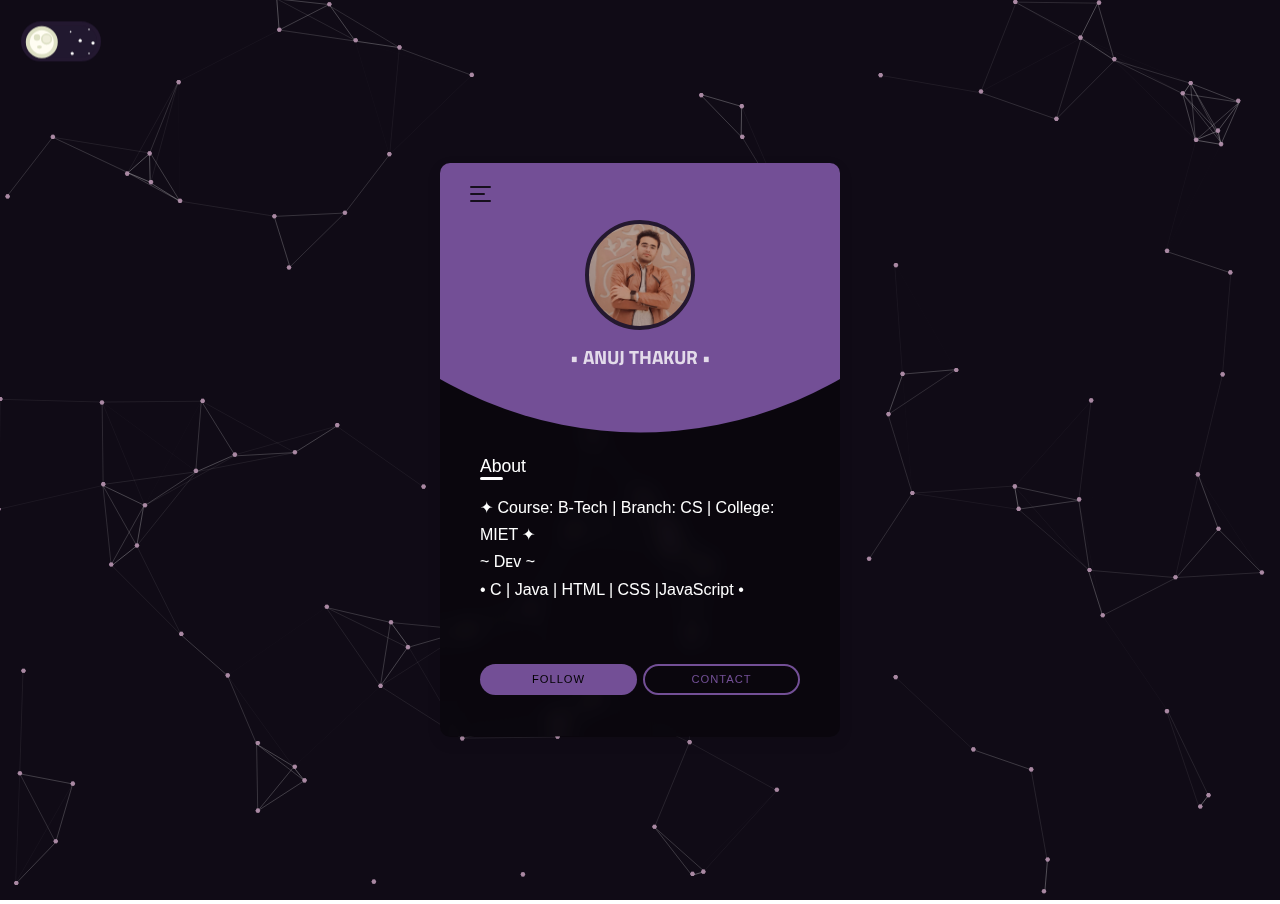
<file: index.html>
<!DOCTYPE html>
<html lang="en">

<head>
     <title>ANUJ THAKUR</title>
     <meta charset="UTF-8">
     <meta name="viewport" content="width=device-width, initial-scale=1.0">
     <meta http-equiv="X-UA-Compatible" content="ie=edge">
     <!-- <link rel="stylesheet" href="css/style.css"> -->
     <link rel="shortcut icon" href="x.ico" type="image/x-icon">
<style>
@import url('https://fonts.googleapis.com/css2?family=Titillium+Web:ital@1&display=swap');
@import url('https://fonts.googleapis.com/icon?family=Material+Icons');
@import url('https://fonts.googleapis.com/css2?family=Space+Mono&display=swap');

* {
    padding: 0;
    margin: 0;
    box-sizing: border-box;
}

:root {
    -webkit-tap-highlight-color: #0000;
    -webkit-user-select: none; 
    -ms-user-select: none; 
    user-select: none;
}

body {
    background-position: center;
    background-repeat: no-repeat;
    background-size: 100%;
    -webkit-background-size: 100%;
    -moz-background-size: 100%;
    -o-background-size: 100%;
    overflow: hidden;
}

h1:hover {
    cursor: pointer;
    background-color: #e8e1ef;
    color: #100b16;
    border-radius: .25em;
    padding: 1rem 2rem;
    transition: all 300ms linear;
}

#check {
    display: none;
}

#particles-js {
    position: absolute;
    width: 100%;
    height: 100%;
    background-color: #100b16;
    background-repeat: no-repeat;
    background-size: 100%;
    background-position: 50% 50%;
    transition: all .3s;
}

/* .loader {
    position: fixed;
    z-index: 99999;
    background-color: #100b16;
    width: 100vw;
    height: 100vh;
    color: #e8e1ef;
    display: flex;
    opacity: 1;
    justify-content: center;
    align-items: center;
    font-family: 'Space Mono', monospace;
    font-size: 1.25rem;
    transition: all 300ms linear;
} */

.modal{
    position: fixed;
    width: 100%;
    height: 100vh;
    background-color: #000000cc;
    z-index: -1;
    opacity: 0;
    transition: .5s;
    backdrop-filter: blur(5px);
}

.modal img{
    position: absolute;
    top: 25%;
    left: 50%;
    transform: translate(-50%, -50%) scale(.3);
    max-width: 100%;
    max-height: 100%;
    transition: .5s;
    border-radius: 5px;
}

.modal.show{
    opacity: 1;
    z-index: 99;
}

.modal.show img{
    top: 50%;
    transform: translate(-50%, -50%) scale(1);
}

.container {
    font-family: 'Poppins', sans-serif;
    padding: 20px;
    display: flex;
    justify-content: center;
    align-items: center;
    min-height: 100vh;
    transition: .3s;
}

.card {
    position: relative;
    width: 400px;
    border-radius: 10px;
    overflow: hidden;
    transition: .3s;
    --anim: none;
}

.card:before {
    content: '';
    position: absolute;
    width: 100%;
    height: 270px;
    top: 0;
    left: 0;
    clip-path: circle(400px at 50% -48.5%);
    transition: .3s;
    animation: var(--anim);
}

.header{
    position: relative;
    height: 265px;
    transition: .3s;
}

.mail {
    position: absolute;
    top: 1rem;
    right: 2rem;
    font-size: 1.5rem;
    opacity: .8;
    transition: .3s;
    z-index: 3;
    text-decoration: none;
}

.mail:hover {
    opacity: 1;
    transform: scale(1.07);
}

.hamburger-menu{
    position: relative;
    width: 21px;
    height: 16px;
    top: 1.4rem;
    left: 1.9rem;
    z-index: 3;
    cursor: pointer;
    transition: .3s;
    opacity: .8;
}

.hamburger-menu:hover{
    opacity: 1;
    position: relative;
    width: 25px;
}

.hamburger-menu .center{
    position: relative;
    height: 2px;
    width: 70%;
    top: 50%;
    transform: translateY(-50%);
    border-radius: 1px;
    transition: .3s;
}

.hamburger-menu:before, .hamburger-menu:after{
    content: '';
    position: absolute;
    width: 100%;
    height: 2px;
    border-radius: 1px;
    transition: .3s;
}

.hamburger-menu:before{
    top: 0;
}

.hamburger-menu:after{
    bottom: 0;
}

.main{
    position: absolute;
    width: 100%;
    height: 100%;
    top: 0;
    left: 0;
    display: flex;
    flex-direction: column;
    justify-content: center;
    align-items: center;
    transition: .3s;
}

.main .image{
    position: relative;
    width: 110px;
    height: 110px;
    border-radius: 50%;
    background: url('1.jpg') no-repeat center / cover;
    margin-bottom: 2px;
    overflow: hidden;
    cursor: pointer;
    transition: border .3s;
}

.image .hover{
    color: #fff;
    position: absolute;
    width: 100%;
    height: 100%;
    top: 0;
    left: 0;
    display: flex;
    justify-content: center;
    align-items: center;
    transition: .5s;
    opacity: 0;
}

.image:hover .hover {
    opacity: 1;
}

.hover.active {
    opacity: 1;
}

.name {
    color: #fff;
    font-size: 1.2rem;
    font-weight: 500;
    line-height: 1;
    margin: 5px 0;
    transition: .3s;
}

.sub-name {
    color: #fff;
    font-family: 'Titillium Web', sans-serif;
    font-size: 1.2rem;
    opacity: .8;
    transition: .3s;
}

.content {
    display: flex;
    padding: 1.7rem 2.5rem 2.6rem 2.5rem;
    transition: .3s;
}

.right {
    padding-top: 1.5rem;
    display: flex;
    flex-direction: column;
    text-align: right;
    align-items: flex-end;
    justify-content: space-between;
    margin-left: 2.1rem;
    transition: .3s;
}

.number {
    color: #333;
    font-size: 2.1rem;
    font-weight: 200;
    line-height: 1.2;
    transition: .3s;
}

.number-title {
    color: #666;
    font-size: .55rem;
    font-weight: 400;
    line-height: 1;
    letter-spacing: 1px;
    text-transform: uppercase;
    transition: .3s;
}

.title {
    position: relative;
    font-weight: 500;
    font-size: 1.1rem;
    padding: 0 0 3px 0;
    margin-bottom: .9rem;
    display: inline-block;
    transition: .3s;
}

.title:after {
    content: '';
    position: absolute;
    height: 3px;
    width: 50%;
    border-radius: 1.5px;
    bottom: 0;
    left: 0;
}

.text {
    font-weight: 300;
    line-height: 1.7;
    transition: .3s;
}

.icons-container {
    padding: 1rem 0;
    transition: .3s;
}

.icon {
    font-size: 1.3rem;
    text-decoration: none;
    margin-right: 8px;
    transition: .3s;
}

.buttons-wrap {
    display: flex;
    margin-top: 5px;
    transition: .3s;
}

.follow-wrap, .share-wrap {
    flex: 4;
    display: flex;
    justify-content: center;
    align-items: center;
    transition: .3s;
}

.follow-wrap:hover, .share-wrap:hover {
    flex: 5;
}

.follow {
    padding: 9.6px 0;
    width: 100%;
    text-align: center;
    text-decoration: none;
    font-size: .7rem;
    letter-spacing: 1px;
    text-transform: uppercase;
    border-radius: 18.1px;
    margin-right: 3px;
    transition: .3s;
    animation: none;
}

.share {
    padding: 7.6px 0;
    width: 100%;
    text-decoration: none;
    text-align: center;
    font-size: .7rem;
    letter-spacing: 1px;
    text-transform: uppercase;
    margin-left: 3px;
    border-radius: 18.1px;
    transition: .3s;
}

.close {
    position: absolute;
    top: 1rem;
    right: 1rem;
    width: 30px;
    height: 30px;
    cursor: pointer;
    transition: .3s;
}

.close:before, .close:after {
    background-color: #fff;
    content: '';
    position: absolute;
    width: 100%;
    height: 3px;
    border-radius: 1.5px;
    top: 50%;
    left: 50%;
}

.close:before {
    transform: translate(-50%, -50%) rotate(45deg);
}

.close:after {
    transform: translate(-50%, -50%) rotate(135deg);
}

.close:hover {
    opacity: .5;
}

.sidebar {
    position: absolute;
    top: 50px;
    left: 15px;
    width: 45%;
    z-index: 1000;
    display: none;
    backdrop-filter: blur(12.5px);
    border-radius: 10px;
    border: 1px solid #00000025;
    transition: .3s;
}

.sidebar a {
    padding: 10px 15px;
    text-decoration: none;
    justify-content: center;
    display: flex;
    font-family: 'Poppins', sans-serif;
    transition: .3s;
}

.sidebar a:hover {
    transform: scale(1.2);
}

.dark .card {
    background-color: #00000060;
    box-shadow: 0 5px 15px 1px #0001;
    backdrop-filter: blur(10px);
}

.dark .card:before {
    background: #734f96;
}

.dark .mail {
    color: #1b262c;
}

.dark .hamburger-menu .center {
    background-color: #000;
}

.dark .hamburger-menu:before, .dark .hamburger-menu:after {
    background-color: #000;
}

.dark .main .image {
    border: 4px solid #24192f;
}

.dark .image .hover {
    background-color: #734f96a9;
}

.dark .title {
    color: #fff;
}

.dark .title:after {
    background-color: #fff;
}

.dark .text {
    color: #fff;
}

.dark .icon {
    color: #fff;
}

.dark .icon:hover {
    color: #734f96;
}

.dark .follow {
    background: #734f96;
    color: #000;
}

.dark .share {
    border: 2px solid #734f96;
    color: #734f96;
}

.dark .sidebar {
    background-color: #0005;
}

.dark .sidebar a {
    color: #fff;
}

.light .card{
    background-color: #ffffff60;
    box-shadow: 0 5px 15px 1px rgba(0, 0, 0, 0.1);
    backdrop-filter: blur(7.5px);
}

.light .card:before {
    background: linear-gradient(to top, #7F00FF, #E100FF);
}

.light .mail {
    color: #fff;
}

.light .hamburger-menu .center {
    background-color: #fff;
}

.light .hamburger-menu:before, .light .hamburger-menu:after {
    background-color: #fff;
}

.light .main .image {
    border: 4px solid #c300ff;
}

.light .image .hover {
    background: #9c00cc69;
}


.light .title {
    color: #555;
}

.light .title:after {
    background-color: #555;
}

.light .text {
    color: #666;
}

.light .icon {
    color: #c4c4c4;
}

.light .icon:hover {
    color: #9D4EDD;
}

.light .follow {
    background: linear-gradient(to right, #7F00FF, #E100FF);
    color: #fff;
}

.light .share {
    border: 2px solid #6200ffc0;
    color: #7F00FF;
}

.light .close:before, .light .close:after {
    background-color: #fff;
}

.light .sidebar a {
   color: #510080;
}

@media (max-width: 410px) {
    .content{
        flex-direction: column;
    }

    .right{
        flex-direction: row;
        text-align: center;
        justify-content: space-around;
        align-items: center;
        margin: 0;
    }
}

@media (max-width: 370px){
    .header{
        height: 230px;
    }

    .card:before{
        clip-path: circle(400px at 50% -74.5%);
        height: 230px;
    }

    .hamburger-menu{
        width: 16px;
        height: 12px;
        top: 1.1rem;
        left: 1.5rem;
    }

    .mail{
        font-size: 1.1rem;
        top: .75rem;
        right: 1.5rem;
    }

    .main .image{
        width: 90px;
        height: 90px;
        border-width: 3px;
    }

    .name, .sub-name{
        font-size: 1rem;
    }

    .content{
        padding: 1.2rem 1.8rem 1.8rem 1.8rem;
    }

    .number{
        font-size: 1.8rem;
    }

    .number-title{
        font-size: .4rem;
    }

    .right{
        padding-top: 1rem;
    }

    .title{
        font-size: .9rem;
        margin-bottom: .5rem;
    }

    .text{
        font-size: .8rem;
    }

    .icons-container{
        padding: .5rem 0;
    }

    .icon{
        font-size: 1.1rem;
    }

    .follow{
        padding: 7.6px 0;
        border-radius: 14.6px;
        font-size: .6rem;
    }

    .share{
        padding: 5.6px 0;
        border-radius: 14.6px;
        font-size: .6rem;
    }
}


.wrapper {
    position: absolute;
    left: 0;
    top: 20px;
    transform: scale(.8);
    margin-left: -75px;
}
.toggle {
    position: relative;
    display: inline-block;
    width: 100px;
    margin-left: 100px;
    padding: 5px;
    border-radius: 40px;
}
.toggle:before, .toggle:after {
    content: '';
    display: block;
}
.toggle:after {
    clear: both;
}
.toggle-bg {
    position: absolute;
    top: -5px;
    left: -5px;
    width: 100%;
    height: 100%;
    background-color: #e7bdffa1;
    border-radius: 40px;
    border: 5px solid #e0aaff;
    transition: all 300ms cubic-bezier(0.25, 0.46, 0.45, 0.94);
    backdrop-filter: blur(2.5px);
    transition: .3s;
}
.toggle-input {
    position: absolute;
    top: 0;
    left: 0;
    width: 100%;
    height: 100%;
    border: 1px solid red;
    border-radius: 40px;
    z-index: 2;
    opacity: 0;
    transition: .3s;
}
.toggle-switch {
    position: relative;
    width: 40px;
    height: 40px;
    margin-left: 50px;
    background-color: #f5eb42;
    border: 5px solid #e4c74d;
    border-radius: 50%;
    transition: all 300ms cubic-bezier(0.25, 0.46, 0.45, 0.94);
    transform: translate(-4px,-4px);
}
.toggle-switch-figure {
    position: absolute;
    bottom: -15px;
    left: -50px;
    display: block;
    width: 80px;
    height: 30px;
    border: 8px solid #d4d4d2;
    border-radius: 20px;
    background-color: #fff;
    transform: scale(0.4);
    transition: all 300ms cubic-bezier(0.25, 0.46, 0.45, 0.94);
}
.toggle-switch-figure:after {
    content: '';
    display: block;
    position: relative;
    top: -65px;
    right: -40px;
    width: 15px;
    height: 15px;
    border: 8px solid #d4d4d2;
    border-radius: 100%;
    border-right-color: transparent;
    border-bottom-color: transparent;
    transform: rotateZ(70deg);
    background-color: #fff;
}
.toggle-switch-figure:before {
    content: '';
    display: block;
    position: relative;
    top: -25px;
    right: -15px;
    width: 30px;
    height: 30px;
    border: 8px solid #d4d4d2;
    border-radius: 100%;
    border-right-color: transparent;
    border-bottom-color: transparent;
    transform: rotateZ(30deg);
    background-color: #fff;
}
.toggle-switch-figureAlt {
    content: '';
    position: absolute;
    top: 5px;
    left: 5px;
    width: 2px;
    height: 2px;
    background-color: #efeeda;
    border-radius: 100%;
    border: 4px solid #dee1c5;
    box-shadow: 42px -7px 0 -3px #fcfcfc, 65px -10px 0 -3px #fcfcfc, 54px 4px 0 -2px #fcfcfc, 70px 7px 0 -2px #fcfcfc, 55px 30px 0 -4px #fcfcfc, 44px 20px 0 -2px #fcfcfc, 65px 20px 0 -3px #fcfcfc;
    transition: all 0.12s cubic-bezier(0.25, 0.46, 0.45, 0.94);
    transform: scale(0);
}
.toggle-switch-figureAlt:before {
    content: '';
    position: absolute;
    top: -5px;
    left: 5px;
    width: 10px;
    height: 10px;
    background-color: #efeeda;
    border-radius: 100%;
    border: 2.5px solid #dee1c5;
}
.toggle-switch-figureAlt:after {
    content: '';
    position: absolute;
    top: 10px;
    width: 1.5px;
    height: 1,5px;
    background-color: #efeeda;
    border-radius: 100%;
    border: 2.5px solid #dee1c5;
}
.toggle-input:checked ~ .toggle-switch {
    margin-left: 0;
    border-color: #dee1c5;
    background-color: #fffdf2;
}
.toggle-input:checked ~ .toggle-bg {
    background-color: #2d1f3da1;
    border-color: #231830;
}
.toggle-input:checked ~ .toggle-switch .toggle-switch-figure {
    margin-left: 40px;
    opacity: 0;
    transform: scale(0.1);
}
.toggle-input:checked ~ .toggle-switch .toggle-switch-figureAlt {
    transform: scale(1);
}

@keyframes fadeIn {
    0% {
        opacity: 0; 
        display: none;
    }
    100% {
        opacity: 1;
        display: block;
        z-index: 1000;
    }
  }

@keyframes fadeOut {
    0% { 
        opacity: 1; 
        display: block;
    }
    100% { 
        opacity: 0; 
        display: none;
        z-index: 0;
    }
  }

@keyframes cardDarkGradient {
    0% {
        background-image: linear-gradient(to top, #7F00FF, #E100FF);
    }
    100% {
        background: #734f96;
    }
}

@keyframes cardLightGradient {
    0% {
        background: #734f96;
    }
    100% {
        background-image: linear-gradient(to top, #7F00FF, #E100FF);
    }
}

@keyframes followDarkGradient {
    0% {
        background-image: linear-gradient(to right, #7F00FF, #E100FF);
    }
    100% {
        background: #734f96;
    }
}

@keyframes followLightGradient {
    0% {
        background: #734f96;
    }
    100% {
        background-image: linear-gradient(to right, #7F00FF, #E100FF);
    }
  }
</style>
</head>

<body id="body" class="dark" oncontextmenu="return false">
     <!-- <div class="loader" id="loader">
          <h1 data-value="OreO" id="loader-text">Created by OreO</h1>
     </div> -->
     <div id="particles-js"></div>
<script>
  function hexToRgb(e) {
  var a = /^#?([a-f\d])([a-f\d])([a-f\d])$/i;
  e = e.replace(a, function (e, a, t, i) {
    return a + a + t + t + i + i;
  });
  var t = /^#?([a-f\d]{2})([a-f\d]{2})([a-f\d]{2})$/i.exec(e);
  return t
    ? { r: parseInt(t[1], 16), g: parseInt(t[2], 16), b: parseInt(t[3], 16) }
    : null;
}
function clamp(e, a, t) {
  return Math.min(Math.max(e, a), t);
}
function isInArray(e, a) {
  return a.indexOf(e) > -1;
}
var pJS = function (e, a) {
  var t = document.querySelector("#" + e + " > .particles-js-canvas-el");
  this.pJS = {
    canvas: { el: t, w: t.offsetWidth, h: t.offsetHeight },
    particles: {
      number: { value: 400, density: { enable: !0, value_area: 800 } },
      color: { value: "#fff" },
      shape: {
        type: "circle",
        stroke: { width: 0, color: "#ff0000" },
        polygon: { nb_sides: 5 },
        image: { src: "", width: 100, height: 100 }
      },
      opacity: {
        value: 1,
        random: !1,
        anim: { enable: !1, speed: 2, opacity_min: 0, sync: !1 }
      },
      size: {
        value: 20,
        random: !1,
        anim: { enable: !1, speed: 20, size_min: 0, sync: !1 }
      },
      line_linked: {
        enable: !0,
        distance: 100,
        color: "#fff",
        opacity: 1,
        width: 1
      },
      move: {
        enable: !0,
        speed: 2,
        direction: "none",
        random: !1,
        straight: !1,
        out_mode: "out",
        bounce: !1,
        attract: { enable: !1, rotateX: 3e3, rotateY: 3e3 }
      },
      array: []
    },
    interactivity: {
      detect_on: "canvas",
      events: {
        onhover: { enable: !0, mode: "grab" },
        onclick: { enable: !0, mode: "push" },
        resize: !0
      },
      modes: {
        grab: { distance: 100, line_linked: { opacity: 1 } },
        bubble: { distance: 200, size: 80, duration: 0.4 },
        repulse: { distance: 200, duration: 0.4 },
        push: { particles_nb: 4 },
        remove: { particles_nb: 2 }
      },
      mouse: {}
    },
    retina_detect: !1,
    fn: { interact: {}, modes: {}, vendors: {} },
    tmp: {}
  };
  var i = this.pJS;
  a && Object.deepExtend(i, a),
    (i.tmp.obj = {
      size_value: i.particles.size.value,
      size_anim_speed: i.particles.size.anim.speed,
      move_speed: i.particles.move.speed,
      line_linked_distance: i.particles.line_linked.distance,
      line_linked_width: i.particles.line_linked.width,
      mode_grab_distance: i.interactivity.modes.grab.distance,
      mode_bubble_distance: i.interactivity.modes.bubble.distance,
      mode_bubble_size: i.interactivity.modes.bubble.size,
      mode_repulse_distance: i.interactivity.modes.repulse.distance
    }),
    (i.fn.retinaInit = function () {
      i.retina_detect && window.devicePixelRatio > 1
        ? ((i.canvas.pxratio = window.devicePixelRatio), (i.tmp.retina = !0))
        : ((i.canvas.pxratio = 1), (i.tmp.retina = !1)),
        (i.canvas.w = i.canvas.el.offsetWidth * i.canvas.pxratio),
        (i.canvas.h = i.canvas.el.offsetHeight * i.canvas.pxratio),
        (i.particles.size.value = i.tmp.obj.size_value * i.canvas.pxratio),
        (i.particles.size.anim.speed =
          i.tmp.obj.size_anim_speed * i.canvas.pxratio),
        (i.particles.move.speed = i.tmp.obj.move_speed * i.canvas.pxratio),
        (i.particles.line_linked.distance =
          i.tmp.obj.line_linked_distance * i.canvas.pxratio),
        (i.interactivity.modes.grab.distance =
          i.tmp.obj.mode_grab_distance * i.canvas.pxratio),
        (i.interactivity.modes.bubble.distance =
          i.tmp.obj.mode_bubble_distance * i.canvas.pxratio),
        (i.particles.line_linked.width =
          i.tmp.obj.line_linked_width * i.canvas.pxratio),
        (i.interactivity.modes.bubble.size =
          i.tmp.obj.mode_bubble_size * i.canvas.pxratio),
        (i.interactivity.modes.repulse.distance =
          i.tmp.obj.mode_repulse_distance * i.canvas.pxratio);
    }),
    (i.fn.canvasInit = function () {
      i.canvas.ctx = i.canvas.el.getContext("2d");
    }),
    (i.fn.canvasSize = function () {
      (i.canvas.el.width = i.canvas.w),
        (i.canvas.el.height = i.canvas.h),
        i &&
          i.interactivity.events.resize &&
          window.addEventListener("resize", function () {
            (i.canvas.w = i.canvas.el.offsetWidth),
              (i.canvas.h = i.canvas.el.offsetHeight),
              i.tmp.retina &&
                ((i.canvas.w *= i.canvas.pxratio),
                (i.canvas.h *= i.canvas.pxratio)),
              (i.canvas.el.width = i.canvas.w),
              (i.canvas.el.height = i.canvas.h),
              i.particles.move.enable ||
                (i.fn.particlesEmpty(),
                i.fn.particlesCreate(),
                i.fn.particlesDraw(),
                i.fn.vendors.densityAutoParticles()),
              i.fn.vendors.densityAutoParticles();
          });
    }),
    (i.fn.canvasPaint = function () {
      i.canvas.ctx.fillRect(0, 0, i.canvas.w, i.canvas.h);
    }),
    (i.fn.canvasClear = function () {
      i.canvas.ctx.clearRect(0, 0, i.canvas.w, i.canvas.h);
    }),
    (i.fn.particle = function (e, a, t) {
      if (
        ((this.radius =
          (i.particles.size.random ? Math.random() : 1) *
          i.particles.size.value),
        i.particles.size.anim.enable &&
          ((this.size_status = !1),
          (this.vs = i.particles.size.anim.speed / 100),
          i.particles.size.anim.sync || (this.vs = this.vs * Math.random())),
        (this.x = t ? t.x : Math.random() * i.canvas.w),
        (this.y = t ? t.y : Math.random() * i.canvas.h),
        this.x > i.canvas.w - 2 * this.radius
          ? (this.x = this.x - this.radius)
          : this.x < 2 * this.radius && (this.x = this.x + this.radius),
        this.y > i.canvas.h - 2 * this.radius
          ? (this.y = this.y - this.radius)
          : this.y < 2 * this.radius && (this.y = this.y + this.radius),
        i.particles.move.bounce && i.fn.vendors.checkOverlap(this, t),
        (this.color = {}),
        "object" == typeof e.value)
      )
        if (e.value instanceof Array) {
          var s =
            e.value[Math.floor(Math.random() * i.particles.color.value.length)];
          this.color.rgb = hexToRgb(s);
        } else
          void 0 != e.value.r &&
            void 0 != e.value.g &&
            void 0 != e.value.b &&
            (this.color.rgb = { r: e.value.r, g: e.value.g, b: e.value.b }),
            void 0 != e.value.h &&
              void 0 != e.value.s &&
              void 0 != e.value.l &&
              (this.color.hsl = { h: e.value.h, s: e.value.s, l: e.value.l });
      else
        "random" == e.value
          ? (this.color.rgb = {
              r: Math.floor(256 * Math.random()) + 0,
              g: Math.floor(256 * Math.random()) + 0,
              b: Math.floor(256 * Math.random()) + 0
            })
          : "string" == typeof e.value &&
            ((this.color = e), (this.color.rgb = hexToRgb(this.color.value)));
      (this.opacity =
        (i.particles.opacity.random ? Math.random() : 1) *
        i.particles.opacity.value),
        i.particles.opacity.anim.enable &&
          ((this.opacity_status = !1),
          (this.vo = i.particles.opacity.anim.speed / 100),
          i.particles.opacity.anim.sync || (this.vo = this.vo * Math.random()));
      var n = {};
      switch (i.particles.move.direction) {
        case "top":
          n = { x: 0, y: -1 };
          break;
        case "top-right":
          n = { x: 0.5, y: -0.5 };
          break;
        case "right":
          n = { x: 1, y: -0 };
          break;
        case "bottom-right":
          n = { x: 0.5, y: 0.5 };
          break;
        case "bottom":
          n = { x: 0, y: 1 };
          break;
        case "bottom-left":
          n = { x: -0.5, y: 1 };
          break;
        case "left":
          n = { x: -1, y: 0 };
          break;
        case "top-left":
          n = { x: -0.5, y: -0.5 };
          break;
        default:
          n = { x: 0, y: 0 };
      }
      i.particles.move.straight
        ? ((this.vx = n.x),
          (this.vy = n.y),
          i.particles.move.random &&
            ((this.vx = this.vx * Math.random()),
            (this.vy = this.vy * Math.random())))
        : ((this.vx = n.x + Math.random() - 0.5),
          (this.vy = n.y + Math.random() - 0.5)),
        (this.vx_i = this.vx),
        (this.vy_i = this.vy);
      var r = i.particles.shape.type;
      if ("object" == typeof r) {
        if (r instanceof Array) {
          var c = r[Math.floor(Math.random() * r.length)];
          this.shape = c;
        }
      } else this.shape = r;
      if ("image" == this.shape) {
        var o = i.particles.shape;
        (this.img = {
          src: o.image.src,
          ratio: o.image.width / o.image.height
        }),
          this.img.ratio || (this.img.ratio = 1),
          "svg" == i.tmp.img_type &&
            void 0 != i.tmp.source_svg &&
            (i.fn.vendors.createSvgImg(this),
            i.tmp.pushing && (this.img.loaded = !1));
      }
    }),
    (i.fn.particle.prototype.draw = function () {
      function e() {
        i.canvas.ctx.drawImage(
          r,
          a.x - t,
          a.y - t,
          2 * t,
          (2 * t) / a.img.ratio
        );
      }
      var a = this;
      if (void 0 != a.radius_bubble) var t = a.radius_bubble;
      else var t = a.radius;
      if (void 0 != a.opacity_bubble) var s = a.opacity_bubble;
      else var s = a.opacity;
      if (a.color.rgb)
        var n =
          "rgba(" +
          a.color.rgb.r +
          "," +
          a.color.rgb.g +
          "," +
          a.color.rgb.b +
          "," +
          s +
          ")";
      else
        var n =
          "hsla(" +
          a.color.hsl.h +
          "," +
          a.color.hsl.s +
          "%," +
          a.color.hsl.l +
          "%," +
          s +
          ")";
      switch (
        ((i.canvas.ctx.fillStyle = n), i.canvas.ctx.beginPath(), a.shape)
      ) {
        case "circle":
          i.canvas.ctx.arc(a.x, a.y, t, 0, 2 * Math.PI, !1);
          break;
        case "edge":
          i.canvas.ctx.rect(a.x - t, a.y - t, 2 * t, 2 * t);
          break;
        case "triangle":
          i.fn.vendors.drawShape(
            i.canvas.ctx,
            a.x - t,
            a.y + t / 1.66,
            2 * t,
            3,
            2
          );
          break;
        case "polygon":
          i.fn.vendors.drawShape(
            i.canvas.ctx,
            a.x - t / (i.particles.shape.polygon.nb_sides / 3.5),
            a.y - t / 0.76,
            (2.66 * t) / (i.particles.shape.polygon.nb_sides / 3),
            i.particles.shape.polygon.nb_sides,
            1
          );
          break;
        case "star":
          i.fn.vendors.drawShape(
            i.canvas.ctx,
            a.x - (2 * t) / (i.particles.shape.polygon.nb_sides / 4),
            a.y - t / 1.52,
            (2 * t * 2.66) / (i.particles.shape.polygon.nb_sides / 3),
            i.particles.shape.polygon.nb_sides,
            2
          );
          break;
        case "image":
          if ("svg" == i.tmp.img_type) var r = a.img.obj;
          else var r = i.tmp.img_obj;
          r && e();
      }
      i.canvas.ctx.closePath(),
        i.particles.shape.stroke.width > 0 &&
          ((i.canvas.ctx.strokeStyle = i.particles.shape.stroke.color),
          (i.canvas.ctx.lineWidth = i.particles.shape.stroke.width),
          i.canvas.ctx.stroke()),
        i.canvas.ctx.fill();
    }),
    (i.fn.particlesCreate = function () {
      for (var e = 0; e < i.particles.number.value; e++)
        i.particles.array.push(
          new i.fn.particle(i.particles.color, i.particles.opacity.value)
        );
    }),
    (i.fn.particlesUpdate = function () {
      for (var e = 0; e < i.particles.array.length; e++) {
        var a = i.particles.array[e];
        if (i.particles.move.enable) {
          var t = i.particles.move.speed / 2;
          (a.x += a.vx * t), (a.y += a.vy * t);
        }
        if (
          (i.particles.opacity.anim.enable &&
            (1 == a.opacity_status
              ? (a.opacity >= i.particles.opacity.value &&
                  (a.opacity_status = !1),
                (a.opacity += a.vo))
              : (a.opacity <= i.particles.opacity.anim.opacity_min &&
                  (a.opacity_status = !0),
                (a.opacity -= a.vo)),
            a.opacity < 0 && (a.opacity = 0)),
          i.particles.size.anim.enable &&
            (1 == a.size_status
              ? (a.radius >= i.particles.size.value && (a.size_status = !1),
                (a.radius += a.vs))
              : (a.radius <= i.particles.size.anim.size_min &&
                  (a.size_status = !0),
                (a.radius -= a.vs)),
            a.radius < 0 && (a.radius = 0)),
          "bounce" == i.particles.move.out_mode)
        )
          var s = {
            x_left: a.radius,
            x_right: i.canvas.w,
            y_top: a.radius,
            y_bottom: i.canvas.h
          };
        else
          var s = {
            x_left: -a.radius,
            x_right: i.canvas.w + a.radius,
            y_top: -a.radius,
            y_bottom: i.canvas.h + a.radius
          };
        switch (
          (a.x - a.radius > i.canvas.w
            ? ((a.x = s.x_left), (a.y = Math.random() * i.canvas.h))
            : a.x + a.radius < 0 &&
              ((a.x = s.x_right), (a.y = Math.random() * i.canvas.h)),
          a.y - a.radius > i.canvas.h
            ? ((a.y = s.y_top), (a.x = Math.random() * i.canvas.w))
            : a.y + a.radius < 0 &&
              ((a.y = s.y_bottom), (a.x = Math.random() * i.canvas.w)),
          i.particles.move.out_mode)
        ) {
          case "bounce":
            a.x + a.radius > i.canvas.w
              ? (a.vx = -a.vx)
              : a.x - a.radius < 0 && (a.vx = -a.vx),
              a.y + a.radius > i.canvas.h
                ? (a.vy = -a.vy)
                : a.y - a.radius < 0 && (a.vy = -a.vy);
        }
        if (
          (isInArray("grab", i.interactivity.events.onhover.mode) &&
            i.fn.modes.grabParticle(a),
          (isInArray("bubble", i.interactivity.events.onhover.mode) ||
            isInArray("bubble", i.interactivity.events.onclick.mode)) &&
            i.fn.modes.bubbleParticle(a),
          (isInArray("repulse", i.interactivity.events.onhover.mode) ||
            isInArray("repulse", i.interactivity.events.onclick.mode)) &&
            i.fn.modes.repulseParticle(a),
          i.particles.line_linked.enable || i.particles.move.attract.enable)
        )
          for (var n = e + 1; n < i.particles.array.length; n++) {
            var r = i.particles.array[n];
            i.particles.line_linked.enable && i.fn.interact.linkParticles(a, r),
              i.particles.move.attract.enable &&
                i.fn.interact.attractParticles(a, r),
              i.particles.move.bounce && i.fn.interact.bounceParticles(a, r);
          }
      }
    }),
    (i.fn.particlesDraw = function () {
      i.canvas.ctx.clearRect(0, 0, i.canvas.w, i.canvas.h),
        i.fn.particlesUpdate();
      for (var e = 0; e < i.particles.array.length; e++) {
        var a = i.particles.array[e];
        a.draw();
      }
    }),
    (i.fn.particlesEmpty = function () {
      i.particles.array = [];
    }),
    (i.fn.particlesRefresh = function () {
      cancelRequestAnimFrame(i.fn.checkAnimFrame),
        cancelRequestAnimFrame(i.fn.drawAnimFrame),
        (i.tmp.source_svg = void 0),
        (i.tmp.img_obj = void 0),
        (i.tmp.count_svg = 0),
        i.fn.particlesEmpty(),
        i.fn.canvasClear(),
        i.fn.vendors.start();
    }),
    (i.fn.interact.linkParticles = function (e, a) {
      var t = e.x - a.x,
        s = e.y - a.y,
        n = Math.sqrt(t * t + s * s);
      if (n <= i.particles.line_linked.distance) {
        var r =
          i.particles.line_linked.opacity -
          n /
            (1 / i.particles.line_linked.opacity) /
            i.particles.line_linked.distance;
        if (r > 0) {
          var c = i.particles.line_linked.color_rgb_line;
          (i.canvas.ctx.strokeStyle =
            "rgba(" + c.r + "," + c.g + "," + c.b + "," + r + ")"),
            (i.canvas.ctx.lineWidth = i.particles.line_linked.width),
            i.canvas.ctx.beginPath(),
            i.canvas.ctx.moveTo(e.x, e.y),
            i.canvas.ctx.lineTo(a.x, a.y),
            i.canvas.ctx.stroke(),
            i.canvas.ctx.closePath();
        }
      }
    }),
    (i.fn.interact.attractParticles = function (e, a) {
      var t = e.x - a.x,
        s = e.y - a.y,
        n = Math.sqrt(t * t + s * s);
      if (n <= i.particles.line_linked.distance) {
        var r = t / (1e3 * i.particles.move.attract.rotateX),
          c = s / (1e3 * i.particles.move.attract.rotateY);
        (e.vx -= r), (e.vy -= c), (a.vx += r), (a.vy += c);
      }
    }),
    (i.fn.interact.bounceParticles = function (e, a) {
      var t = e.x - a.x,
        i = e.y - a.y,
        s = Math.sqrt(t * t + i * i),
        n = e.radius + a.radius;
      n >= s &&
        ((e.vx = -e.vx), (e.vy = -e.vy), (a.vx = -a.vx), (a.vy = -a.vy));
    }),
    (i.fn.modes.pushParticles = function (e, a) {
      i.tmp.pushing = !0;
      for (var t = 0; e > t; t++)
        i.particles.array.push(
          new i.fn.particle(i.particles.color, i.particles.opacity.value, {
            x: a ? a.pos_x : Math.random() * i.canvas.w,
            y: a ? a.pos_y : Math.random() * i.canvas.h
          })
        ),
          t == e - 1 &&
            (i.particles.move.enable || i.fn.particlesDraw(),
            (i.tmp.pushing = !1));
    }),
    (i.fn.modes.removeParticles = function (e) {
      i.particles.array.splice(0, e),
        i.particles.move.enable || i.fn.particlesDraw();
    }),
    (i.fn.modes.bubbleParticle = function (e) {
      function a() {
        (e.opacity_bubble = e.opacity), (e.radius_bubble = e.radius);
      }
      function t(a, t, s, n, c) {
        if (a != t)
          if (i.tmp.bubble_duration_end) {
            if (void 0 != s) {
              var o = n - (p * (n - a)) / i.interactivity.modes.bubble.duration,
                l = a - o;
              (d = a + l),
                "size" == c && (e.radius_bubble = d),
                "opacity" == c && (e.opacity_bubble = d);
            }
          } else if (r <= i.interactivity.modes.bubble.distance) {
            if (void 0 != s) var v = s;
            else var v = n;
            if (v != a) {
              var d = n - (p * (n - a)) / i.interactivity.modes.bubble.duration;
              "size" == c && (e.radius_bubble = d),
                "opacity" == c && (e.opacity_bubble = d);
            }
          } else
            "size" == c && (e.radius_bubble = void 0),
              "opacity" == c && (e.opacity_bubble = void 0);
      }
      if (
        i.interactivity.events.onhover.enable &&
        isInArray("bubble", i.interactivity.events.onhover.mode)
      ) {
        var s = e.x - i.interactivity.mouse.pos_x,
          n = e.y - i.interactivity.mouse.pos_y,
          r = Math.sqrt(s * s + n * n),
          c = 1 - r / i.interactivity.modes.bubble.distance;
        if (r <= i.interactivity.modes.bubble.distance) {
          if (c >= 0 && "mousemove" == i.interactivity.status) {
            if (i.interactivity.modes.bubble.size != i.particles.size.value)
              if (i.interactivity.modes.bubble.size > i.particles.size.value) {
                var o = e.radius + i.interactivity.modes.bubble.size * c;
                o >= 0 && (e.radius_bubble = o);
              } else {
                var l = e.radius - i.interactivity.modes.bubble.size,
                  o = e.radius - l * c;
                o > 0 ? (e.radius_bubble = o) : (e.radius_bubble = 0);
              }
            if (
              i.interactivity.modes.bubble.opacity != i.particles.opacity.value
            )
              if (
                i.interactivity.modes.bubble.opacity > i.particles.opacity.value
              ) {
                var v = i.interactivity.modes.bubble.opacity * c;
                v > e.opacity &&
                  v <= i.interactivity.modes.bubble.opacity &&
                  (e.opacity_bubble = v);
              } else {
                var v =
                  e.opacity -
                  (i.particles.opacity.value -
                    i.interactivity.modes.bubble.opacity) *
                    c;
                v < e.opacity &&
                  v >= i.interactivity.modes.bubble.opacity &&
                  (e.opacity_bubble = v);
              }
          }
        } else a();
        "mouseleave" == i.interactivity.status && a();
      } else if (
        i.interactivity.events.onclick.enable &&
        isInArray("bubble", i.interactivity.events.onclick.mode)
      ) {
        if (i.tmp.bubble_clicking) {
          var s = e.x - i.interactivity.mouse.click_pos_x,
            n = e.y - i.interactivity.mouse.click_pos_y,
            r = Math.sqrt(s * s + n * n),
            p = (new Date().getTime() - i.interactivity.mouse.click_time) / 1e3;
          p > i.interactivity.modes.bubble.duration &&
            (i.tmp.bubble_duration_end = !0),
            p > 2 * i.interactivity.modes.bubble.duration &&
              ((i.tmp.bubble_clicking = !1), (i.tmp.bubble_duration_end = !1));
        }
        i.tmp.bubble_clicking &&
          (t(
            i.interactivity.modes.bubble.size,
            i.particles.size.value,
            e.radius_bubble,
            e.radius,
            "size"
          ),
          t(
            i.interactivity.modes.bubble.opacity,
            i.particles.opacity.value,
            e.opacity_bubble,
            e.opacity,
            "opacity"
          ));
      }
    }),
    (i.fn.modes.repulseParticle = function (e) {
      function a() {
        var a = Math.atan2(d, p);
        if (
          ((e.vx = u * Math.cos(a)),
          (e.vy = u * Math.sin(a)),
          "bounce" == i.particles.move.out_mode)
        ) {
          var t = { x: e.x + e.vx, y: e.y + e.vy };
          t.x + e.radius > i.canvas.w
            ? (e.vx = -e.vx)
            : t.x - e.radius < 0 && (e.vx = -e.vx),
            t.y + e.radius > i.canvas.h
              ? (e.vy = -e.vy)
              : t.y - e.radius < 0 && (e.vy = -e.vy);
        }
      }
      if (
        i.interactivity.events.onhover.enable &&
        isInArray("repulse", i.interactivity.events.onhover.mode) &&
        "mousemove" == i.interactivity.status
      ) {
        var t = e.x - i.interactivity.mouse.pos_x,
          s = e.y - i.interactivity.mouse.pos_y,
          n = Math.sqrt(t * t + s * s),
          r = { x: t / n, y: s / n },
          c = i.interactivity.modes.repulse.distance,
          o = 100,
          l = clamp((1 / c) * (-1 * Math.pow(n / c, 2) + 1) * c * o, 0, 50),
          v = { x: e.x + r.x * l, y: e.y + r.y * l };
        "bounce" == i.particles.move.out_mode
          ? (v.x - e.radius > 0 && v.x + e.radius < i.canvas.w && (e.x = v.x),
            v.y - e.radius > 0 && v.y + e.radius < i.canvas.h && (e.y = v.y))
          : ((e.x = v.x), (e.y = v.y));
      } else if (
        i.interactivity.events.onclick.enable &&
        isInArray("repulse", i.interactivity.events.onclick.mode)
      )
        if (
          (i.tmp.repulse_finish ||
            (i.tmp.repulse_count++,
            i.tmp.repulse_count == i.particles.array.length &&
              (i.tmp.repulse_finish = !0)),
          i.tmp.repulse_clicking)
        ) {
          var c = Math.pow(i.interactivity.modes.repulse.distance / 6, 3),
            p = i.interactivity.mouse.click_pos_x - e.x,
            d = i.interactivity.mouse.click_pos_y - e.y,
            m = p * p + d * d,
            u = (-c / m) * 1;
          c >= m && a();
        } else
          0 == i.tmp.repulse_clicking && ((e.vx = e.vx_i), (e.vy = e.vy_i));
    }),
    (i.fn.modes.grabParticle = function (e) {
      if (
        i.interactivity.events.onhover.enable &&
        "mousemove" == i.interactivity.status
      ) {
        var a = e.x - i.interactivity.mouse.pos_x,
          t = e.y - i.interactivity.mouse.pos_y,
          s = Math.sqrt(a * a + t * t);
        if (s <= i.interactivity.modes.grab.distance) {
          var n =
            i.interactivity.modes.grab.line_linked.opacity -
            s /
              (1 / i.interactivity.modes.grab.line_linked.opacity) /
              i.interactivity.modes.grab.distance;
          if (n > 0) {
            var r = i.particles.line_linked.color_rgb_line;
            (i.canvas.ctx.strokeStyle =
              "rgba(" + r.r + "," + r.g + "," + r.b + "," + n + ")"),
              (i.canvas.ctx.lineWidth = i.particles.line_linked.width),
              i.canvas.ctx.beginPath(),
              i.canvas.ctx.moveTo(e.x, e.y),
              i.canvas.ctx.lineTo(
                i.interactivity.mouse.pos_x,
                i.interactivity.mouse.pos_y
              ),
              i.canvas.ctx.stroke(),
              i.canvas.ctx.closePath();
          }
        }
      }
    }),
    (i.fn.vendors.eventsListeners = function () {
      "window" == i.interactivity.detect_on
        ? (i.interactivity.el = window)
        : (i.interactivity.el = i.canvas.el),
        (i.interactivity.events.onhover.enable ||
          i.interactivity.events.onclick.enable) &&
          (i.interactivity.el.addEventListener("mousemove", function (e) {
            if (i.interactivity.el == window)
              var a = e.clientX,
                t = e.clientY;
            else
              var a = e.offsetX || e.clientX,
                t = e.offsetY || e.clientY;
            (i.interactivity.mouse.pos_x = a),
              (i.interactivity.mouse.pos_y = t),
              i.tmp.retina &&
                ((i.interactivity.mouse.pos_x *= i.canvas.pxratio),
                (i.interactivity.mouse.pos_y *= i.canvas.pxratio)),
              (i.interactivity.status = "mousemove");
          }),
          i.interactivity.el.addEventListener("mouseleave", function (e) {
            (i.interactivity.mouse.pos_x = null),
              (i.interactivity.mouse.pos_y = null),
              (i.interactivity.status = "mouseleave");
          })),
        i.interactivity.events.onclick.enable &&
          i.interactivity.el.addEventListener("click", function () {
            if (
              ((i.interactivity.mouse.click_pos_x =
                i.interactivity.mouse.pos_x),
              (i.interactivity.mouse.click_pos_y = i.interactivity.mouse.pos_y),
              (i.interactivity.mouse.click_time = new Date().getTime()),
              i.interactivity.events.onclick.enable)
            )
              switch (i.interactivity.events.onclick.mode) {
                case "push":
                  i.particles.move.enable
                    ? i.fn.modes.pushParticles(
                        i.interactivity.modes.push.particles_nb,
                        i.interactivity.mouse
                      )
                    : 1 == i.interactivity.modes.push.particles_nb
                    ? i.fn.modes.pushParticles(
                        i.interactivity.modes.push.particles_nb,
                        i.interactivity.mouse
                      )
                    : i.interactivity.modes.push.particles_nb > 1 &&
                      i.fn.modes.pushParticles(
                        i.interactivity.modes.push.particles_nb
                      );
                  break;
                case "remove":
                  i.fn.modes.removeParticles(
                    i.interactivity.modes.remove.particles_nb
                  );
                  break;
                case "bubble":
                  i.tmp.bubble_clicking = !0;
                  break;
                case "repulse":
                  (i.tmp.repulse_clicking = !0),
                    (i.tmp.repulse_count = 0),
                    (i.tmp.repulse_finish = !1),
                    setTimeout(function () {
                      i.tmp.repulse_clicking = !1;
                    }, 1e3 * i.interactivity.modes.repulse.duration);
              }
          });
    }),
    (i.fn.vendors.densityAutoParticles = function () {
      if (i.particles.number.density.enable) {
        var e = (i.canvas.el.width * i.canvas.el.height) / 1e3;
        i.tmp.retina && (e /= 2 * i.canvas.pxratio);
        var a =
            (e * i.particles.number.value) /
            i.particles.number.density.value_area,
          t = i.particles.array.length - a;
        0 > t
          ? i.fn.modes.pushParticles(Math.abs(t))
          : i.fn.modes.removeParticles(t);
      }
    }),
    (i.fn.vendors.checkOverlap = function (e, a) {
      for (var t = 0; t < i.particles.array.length; t++) {
        var s = i.particles.array[t],
          n = e.x - s.x,
          r = e.y - s.y,
          c = Math.sqrt(n * n + r * r);
        c <= e.radius + s.radius &&
          ((e.x = a ? a.x : Math.random() * i.canvas.w),
          (e.y = a ? a.y : Math.random() * i.canvas.h),
          i.fn.vendors.checkOverlap(e));
      }
    }),
    (i.fn.vendors.createSvgImg = function (e) {
      var a = i.tmp.source_svg,
        t = /#([0-9A-F]{3,6})/gi,
        s = a.replace(t, function (a, t, i, s) {
          if (e.color.rgb)
            var n =
              "rgba(" +
              e.color.rgb.r +
              "," +
              e.color.rgb.g +
              "," +
              e.color.rgb.b +
              "," +
              e.opacity +
              ")";
          else
            var n =
              "hsla(" +
              e.color.hsl.h +
              "," +
              e.color.hsl.s +
              "%," +
              e.color.hsl.l +
              "%," +
              e.opacity +
              ")";
          return n;
        }),
        n = new Blob([s], { type: "image/svg+xml;charset=utf-8" }),
        r = window.URL || window.webkitURL || window,
        c = r.createObjectURL(n),
        o = new Image();
      o.addEventListener("load", function () {
        (e.img.obj = o),
          (e.img.loaded = !0),
          r.revokeObjectURL(c),
          i.tmp.count_svg++;
      }),
        (o.src = c);
    }),
    (i.fn.vendors.destroypJS = function () {
      cancelAnimationFrame(i.fn.drawAnimFrame), t.remove(), (pJSDom = null);
    }),
    (i.fn.vendors.drawShape = function (e, a, t, i, s, n) {
      var r = s * n,
        c = s / n,
        o = (180 * (c - 2)) / c,
        l = Math.PI - (Math.PI * o) / 180;
      e.save(), e.beginPath(), e.translate(a, t), e.moveTo(0, 0);
      for (var v = 0; r > v; v++)
        e.lineTo(i, 0), e.translate(i, 0), e.rotate(l);
      e.fill(), e.restore();
    }),
    (i.fn.vendors.exportImg = function () {
      window.open(i.canvas.el.toDataURL("image/png"), "_blank");
    }),
    (i.fn.vendors.loadImg = function (e) {
      if (((i.tmp.img_error = void 0), "" != i.particles.shape.image.src))
        if ("svg" == e) {
          var a = new XMLHttpRequest();
          a.open("GET", i.particles.shape.image.src),
            (a.onreadystatechange = function (e) {
              4 == a.readyState &&
                (200 == a.status
                  ? ((i.tmp.source_svg = e.currentTarget.response),
                    i.fn.vendors.checkBeforeDraw())
                  : (console.log("Error pJS - Image not found"),
                    (i.tmp.img_error = !0)));
            }),
            a.send();
        } else {
          var t = new Image();
          t.addEventListener("load", function () {
            (i.tmp.img_obj = t), i.fn.vendors.checkBeforeDraw();
          }),
            (t.src = i.particles.shape.image.src);
        }
      else console.log("Error pJS - No image.src"), (i.tmp.img_error = !0);
    }),
    (i.fn.vendors.draw = function () {
      "image" == i.particles.shape.type
        ? "svg" == i.tmp.img_type
          ? i.tmp.count_svg >= i.particles.number.value
            ? (i.fn.particlesDraw(),
              i.particles.move.enable
                ? (i.fn.drawAnimFrame = requestAnimFrame(i.fn.vendors.draw))
                : cancelRequestAnimFrame(i.fn.drawAnimFrame))
            : i.tmp.img_error ||
              (i.fn.drawAnimFrame = requestAnimFrame(i.fn.vendors.draw))
          : void 0 != i.tmp.img_obj
          ? (i.fn.particlesDraw(),
            i.particles.move.enable
              ? (i.fn.drawAnimFrame = requestAnimFrame(i.fn.vendors.draw))
              : cancelRequestAnimFrame(i.fn.drawAnimFrame))
          : i.tmp.img_error ||
            (i.fn.drawAnimFrame = requestAnimFrame(i.fn.vendors.draw))
        : (i.fn.particlesDraw(),
          i.particles.move.enable
            ? (i.fn.drawAnimFrame = requestAnimFrame(i.fn.vendors.draw))
            : cancelRequestAnimFrame(i.fn.drawAnimFrame));
    }),
    (i.fn.vendors.checkBeforeDraw = function () {
      "image" == i.particles.shape.type
        ? "svg" == i.tmp.img_type && void 0 == i.tmp.source_svg
          ? (i.tmp.checkAnimFrame = requestAnimFrame(check))
          : (cancelRequestAnimFrame(i.tmp.checkAnimFrame),
            i.tmp.img_error || (i.fn.vendors.init(), i.fn.vendors.draw()))
        : (i.fn.vendors.init(), i.fn.vendors.draw());
    }),
    (i.fn.vendors.init = function () {
      i.fn.retinaInit(),
        i.fn.canvasInit(),
        i.fn.canvasSize(),
        i.fn.canvasPaint(),
        i.fn.particlesCreate(),
        i.fn.vendors.densityAutoParticles(),
        (i.particles.line_linked.color_rgb_line = hexToRgb(
          i.particles.line_linked.color
        ));
    }),
    (i.fn.vendors.start = function () {
      isInArray("image", i.particles.shape.type)
        ? ((i.tmp.img_type = i.particles.shape.image.src.substr(
            i.particles.shape.image.src.length - 3
          )),
          i.fn.vendors.loadImg(i.tmp.img_type))
        : i.fn.vendors.checkBeforeDraw();
    }),
    i.fn.vendors.eventsListeners(),
    i.fn.vendors.start();
};
(Object.deepExtend = function (e, a) {
  for (var t in a)
    a[t] && a[t].constructor && a[t].constructor === Object
      ? ((e[t] = e[t] || {}), arguments.callee(e[t], a[t]))
      : (e[t] = a[t]);
  return e;
}),
  (window.requestAnimFrame = (function () {
    return (
      window.requestAnimationFrame ||
      window.webkitRequestAnimationFrame ||
      window.mozRequestAnimationFrame ||
      window.oRequestAnimationFrame ||
      window.msRequestAnimationFrame ||
      function (e) {
        window.setTimeout(e, 1e3 / 60);
      }
    );
  })()),
  (window.cancelRequestAnimFrame = (function () {
    return (
      window.cancelAnimationFrame ||
      window.webkitCancelRequestAnimationFrame ||
      window.mozCancelRequestAnimationFrame ||
      window.oCancelRequestAnimationFrame ||
      window.msCancelRequestAnimationFrame ||
      clearTimeout
    );
  })()),
  (window.pJSDom = []),
  (window.particlesJS = function (e, a) {
    "string" != typeof e && ((a = e), (e = "particles-js")),
      e || (e = "particles-js");
    var t = document.getElementById(e),
      i = "particles-js-canvas-el",
      s = t.getElementsByClassName(i);
    if (s.length) for (; s.length > 0; ) t.removeChild(s[0]);
    var n = document.createElement("canvas");
    (n.className = i), (n.style.width = "100%"), (n.style.height = "100%");
    var r = document.getElementById(e).appendChild(n);
    null != r && pJSDom.push(new pJS(e, a));
  }),
  (window.particlesJS.load = function (e, a, t) {
    var i = new XMLHttpRequest();
    i.open("GET", a),
      (i.onreadystatechange = function (a) {
        if (4 == i.readyState)
          if (200 == i.status) {
            var s = JSON.parse(a.currentTarget.response);
            window.particlesJS(e, s), t && t();
          } else
            console.log("Error pJS - XMLHttpRequest status: " + i.status),
              console.log("Error pJS - File config not found");
      }),
      i.send();
  });
</script>
     <div class="wrapper">
          <div class="toggle">
               <input class="toggle-input" type="checkbox">
               <div class="toggle-bg"></div>
               <div class="toggle-switch">
                    <div class="toggle-switch-figure"></div>
                    <div class="toggle-switch-figureAlt"></div>
               </div>
          </div>
     </div>

     <div class="modal">
          <img src="1.jpg" alt="Eren">
          <div class="close"></div>
     </div>

     <div id="container" class="container">
          <input type="checkbox" name="" id="check">
          <div class="card">
               <div class="sidebar" id="sidebar">
                    <a class="active" href="https://github.com/anujcooks" target="_blank">Github</a>
                    <a class="active" href="https://www.instagram.com/the_anujthakurr" target="_blank">Instagram</a>
                    <a class="active" href="https://youtube.com/@anujthakur8077" target="_blank">YouTube</a>
                    <a class="active" href="https://t.me/STARKMIND_OP" target="_blank">Telegram</a>
               </div>
               <div class="header" onclick="toggle()">
                    <label for="check" class="checkbtn" id="chkbtn">
                         <div class="hamburger-menu">
                              <div class="center"></div>
                         </div>
                    </label>
                    <a href="mailto:anujthakur1422@gmail.com" class="mail">
                         <i class="fa-regular fa-envelope"></i>
                    </a>
                    <div class="main">
                         <div class="image">
                              <div class="hover">
                                   <i class="fa-solid fa-user fa-2xl"></i>
                              </div>
                         </div>
                         <h3 class="name"></h3>
                         <h3 class="sub-name">• ANUJ THAKUR •</h3>
                    </div>
               </div>

               <div class="content">
                    <div class="left">
                         <div class="about-container">
                              <h3 class="title">About</h3>
                              <p class="text">✦ Course: B-Tech | Branch: CS | College: MIET ✦</p>
                              <p class="text">~ Dᴇᴠ ~</p>
                              <p class="text">• C | Java | HTML | CSS |JavaScript •</p>
                         </div>
                         <div class="icons-container">
                              <a href="https://github.com/anujcooks" class="icon">
                                   <i class="fa-brands fa-github"></i>
                              </a>
                              <a href="https://www.instagram.com/the_anujthakurr" class="icon">
                                   <i class="fa-brands fa-instagram"></i>
                              </a>
                              <a href="https://t.me/STARKMIND_OP" class="icon">
                                   <i class="fa-brands fa-telegram"></i>
                              </a>
                              <a href="https://youtube.com/@anujthakur8077" class="icon">
                                   <i class="fa-brands fa-youtube"></i>
                              </a>
                         </div>
                         <div class="buttons-wrap">
                              <div class="follow-wrap">
                                   <a href="https://www.instagram.com/the_anujthakurr" class="follow">Follow</a>
                              </div>
                              <div class="share-wrap">
                                   <a href="https://t.me/STARKMIND_OP" class="share">Contact</a>
                              </div>
                         </div>
                    </div>
               </div>
          </div>
     </div>

     <script>
          document.onkeydown = function (e) {
               if (event.keyCode == 123) {
                    return false;
               }
               if (e.ctrlKey && e.shiftKey && e.keyCode == 'I'.charCodeAt(0)) {
                    return false;
               }
               if (e.ctrlKey && e.shiftKey && e.keyCode == 'C'.charCodeAt(0)) {
                    return false;
               }
               if (e.ctrlKey && e.shiftKey && e.keyCode == 'J'.charCodeAt(0)) {
                    return false;
               }
               if (e.ctrlKey && e.keyCode == 'U'.charCodeAt(0)) {
                    return false;
               }
          }
     </script>
<script>
const image = document.querySelector(".image"),
  hover = document.querySelector(".hover"),
  modal = document.querySelector(".modal"),
  close = document.querySelector(".close"),
  follow = document.querySelector(".follow"),
  card = document.querySelector(".card"),
  loader = document.getElementById("loader"),
  loaderText = document.getElementById("loader-text");
function load() {
  const e = "ABCDEFGHIJKLMNOPQRSTUVWXYZabcdefghijklmnopqrstuvwxyz1234567890";
  let t = null,
    a = 0;
  const o = loaderText.dataset.value;
  clearInterval(t),
    (t = setInterval(() => {
      (loaderText.innerText = o
        .split("")
        .map((t, n) => (n < a ? o[n] : e[Math.floor(62 * Math.random())]))
        .join("")),
        a >= o.length && clearInterval(t),
        (a += 3 / o.length);
    }, 30)),
    setTimeout(unload, 3e3);
}
function unload() {
  (loader.style.zIndex = 0), (loader.style.opacity = 0);
}
function show() {
  hover.classList.add("active"), modal.classList.add("show");
}
function hide() {
  hover.classList.remove("active"), modal.classList.remove("show");
}

// loaderText.ontouchend = e => { document.documentElement.requestFullscreen(), setTimeout(load, 500) }, loaderText.onclick = e => { document.documentElement.requestFullscreen(), setTimeout(load, 500) },

image.addEventListener("click", show), close.addEventListener("click", hide);
var chkbtn = document.getElementById("chkbtn");
const sidebar = document.getElementById("sidebar");
function toogle() {
  document.getElementById("check").checked
    ? (sidebar.style.animation = "fadeOut 0.25s linear forwards")
    : ((sidebar.style.display = "block"),
      (sidebar.style.animation = "fadeIn 0.25s linear"));
}
chkbtn.addEventListener("click", toogle);
const container = document.querySelector("#body"),
  toggle = document.querySelector(".toggle-input"),
  part = document.getElementById("particles-js"),
  initialState = "false";
(toggle.checked = "false"),
  toggle.addEventListener("change", function () {
    toggle.checked
      ? ((container.className = "dark"),
        (part.style.backgroundColor = "#100b16"),
        card.style.setProperty(
          "--anim",
          "cardDarkGradient .3s ease-in forwards"
        ),
        (follow.style.animation =
          "followDarkGradient .3s ease-in-out forwards"),
        particlesJS("particles-js", {
          particles: {
            number: { value: 100, density: { enable: !0, value_area: 800 } },
            color: { value: "#b392ac" },
            shape: { type: "polygon", polygon: { nb_sides: 6 } },
            opacity: { value: 0.75 },
            size: {
              value: 2,
              anim: { enable: !0, speed: 5, size_min: 1, sync: !0 }
            },
            line_linked: {
              enable: !0,
              distance: 125,
              color: "#ffffff",
              opacity: 0.75,
              width: 0.5
            },
            move: {
              enable: !0,
              speed: 5,
              attract: { enable: !0, rotateX: 1500, rotateY: 900 }
            }
          },
          interactivity: {
            detect_on: "canvas",
            events: {
              onhover: { enable: !0, mode: "grab" },
              onclick: { enable: !0, mode: "bubble" },
              resize: !0
            },
            modes: {
              grab: { distance: 300, line_linked: { opacity: 1 } },
              bubble: {
                distance: 300,
                size: 5,
                duration: 0.75,
                opacity: 8,
                speed: 3
              }
            }
          },
          retina_detect: !0
        }))
      : ((container.className = "light"),
        (part.style.backgroundColor = "#eed1ff"),
        card.style.setProperty(
          "--anim",
          "cardLightGradient .3s ease-in-out forwards"
        ),
        (follow.style.animation =
          "followLightGradient .3s ease-in-out forwards"),
        particlesJS("particles-js", {
          particles: {
            number: { value: 100, density: { enable: !0, value_area: 800 } },
            color: { value: "#7B2CBF" },
            shape: { type: "circle" },
            opacity: { value: 0.75 },
            size: {
              value: 2,
              anim: { enable: !0, speed: 5, size_min: 1, sync: !0 }
            },
            line_linked: {
              enable: !0,
              distance: 125,
              color: "#7B2CBF",
              opacity: 2,
              width: 0.5
            },
            move: {
              enable: !0,
              speed: 5,
              attract: { enable: !0, rotateX: 1500, rotateY: 900 }
            }
          },
          interactivity: {
            detect_on: "canvas",
            events: {
              onhover: { enable: !0, mode: "repulse" },
              onclick: { enable: !0, mode: "bubble" },
              resize: !0
            },
            modes: {
              bubble: {
                distance: 300,
                size: 5,
                duration: 0.75,
                opacity: 8,
                speed: 3
              }
            }
          },
          retina_detect: !0
        }));
  }),
  particlesJS("particles-js", {
    particles: {
      number: { value: 80, density: { enable: !0, value_area: 800 } },
      color: { value: "#b392ac" },
      shape: { type: "polygon", polygon: { nb_sides: 6 } },
      opacity: { value: 0.75 },
      size: { value: 2, anim: { enable: !0, speed: 5, size_min: 1, sync: !0 } },
      line_linked: {
        enable: !0,
        distance: 125,
        color: "#ffffff",
        opacity: 0.75,
        width: 0.5
      },
      move: {
        enable: !0,
        speed: 5,
        attract: { enable: !0, rotateX: 1500, rotateY: 900 }
      }
    },
    interactivity: {
      detect_on: "canvas",
      events: {
        onhover: { enable: !0, mode: "grab" },
        onclick: { enable: !0, mode: "bubble" },
        resize: !0
      },
      modes: {
        grab: { distance: 300, line_linked: { opacity: 1 } },
        bubble: { distance: 300, size: 5, duration: 0.75, opacity: 8, speed: 3 }
      }
    },
    retina_detect: !0
  });

</script>
<script>
window.FontAwesomeKitConfig = {
  id: 86492888,
  version: "6.5.1",
  token: "37248b2d5c",
  method: "css",
  baseUrl: "https://ka-f.fontawesome.com",
  license: "free",
  asyncLoading: { enabled: false },
  autoA11y: { enabled: true },
  baseUrlKit: "https://kit.fontawesome.com",
  detectConflictsUntil: null,
  iconUploads: {},
  minify: { enabled: true },
  v4FontFaceShim: { enabled: true },
  v4shim: { enabled: true },
  v5FontFaceShim: { enabled: true }
};
!(function (t) {
  "function" == typeof define && define.amd ? define("kit-loader", t) : t();
})(function () {
  "use strict";
  function t(t, e) {
    var n = Object.keys(t);
    if (Object.getOwnPropertySymbols) {
      var r = Object.getOwnPropertySymbols(t);
      e &&
        (r = r.filter(function (e) {
          return Object.getOwnPropertyDescriptor(t, e).enumerable;
        })),
        n.push.apply(n, r);
    }
    return n;
  }
  function e(e) {
    for (var n = 1; n < arguments.length; n++) {
      var o = null != arguments[n] ? arguments[n] : {};
      n % 2
        ? t(Object(o), !0).forEach(function (t) {
            r(e, t, o[t]);
          })
        : Object.getOwnPropertyDescriptors
        ? Object.defineProperties(e, Object.getOwnPropertyDescriptors(o))
        : t(Object(o)).forEach(function (t) {
            Object.defineProperty(e, t, Object.getOwnPropertyDescriptor(o, t));
          });
    }
    return e;
  }
  function n(t) {
    return (n =
      "function" == typeof Symbol && "symbol" == typeof Symbol.iterator
        ? function (t) {
            return typeof t;
          }
        : function (t) {
            return t &&
              "function" == typeof Symbol &&
              t.constructor === Symbol &&
              t !== Symbol.prototype
              ? "symbol"
              : typeof t;
          })(t);
  }
  function r(t, e, n) {
    return (
      (e = (function (t) {
        var e = (function (t, e) {
          if ("object" != typeof t || null === t) return t;
          var n = t[Symbol.toPrimitive];
          if (void 0 !== n) {
            var r = n.call(t, e || "default");
            if ("object" != typeof r) return r;
            throw new TypeError("@@toPrimitive must return a primitive value.");
          }
          return ("string" === e ? String : Number)(t);
        })(t, "string");
        return "symbol" == typeof e ? e : String(e);
      })(e)) in t
        ? Object.defineProperty(t, e, {
            value: n,
            enumerable: !0,
            configurable: !0,
            writable: !0
          })
        : (t[e] = n),
      t
    );
  }
  function o(t, e) {
    return (
      (function (t) {
        if (Array.isArray(t)) return t;
      })(t) ||
      (function (t, e) {
        var n =
          null == t
            ? null
            : ("undefined" != typeof Symbol && t[Symbol.iterator]) ||
              t["@@iterator"];
        if (null != n) {
          var r,
            o,
            i,
            a,
            c = [],
            u = !0,
            f = !1;
          try {
            if (((i = (n = n.call(t)).next), 0 === e)) {
              if (Object(n) !== n) return;
              u = !1;
            } else
              for (
                ;
                !(u = (r = i.call(n)).done) &&
                (c.push(r.value), c.length !== e);
                u = !0
              );
          } catch (t) {
            (f = !0), (o = t);
          } finally {
            try {
              if (!u && null != n.return && ((a = n.return()), Object(a) !== a))
                return;
            } finally {
              if (f) throw o;
            }
          }
          return c;
        }
      })(t, e) ||
      (function (t, e) {
        if (!t) return;
        if ("string" == typeof t) return i(t, e);
        var n = Object.prototype.toString.call(t).slice(8, -1);
        "Object" === n && t.constructor && (n = t.constructor.name);
        if ("Map" === n || "Set" === n) return Array.from(t);
        if (
          "Arguments" === n ||
          /^(?:Ui|I)nt(?:8|16|32)(?:Clamped)?Array$/.test(n)
        )
          return i(t, e);
      })(t, e) ||
      (function () {
        throw new TypeError(
          "Invalid attempt to destructure non-iterable instance.\nIn order to be iterable, non-array objects must have a [Symbol.iterator]() method."
        );
      })()
    );
  }
  function i(t, e) {
    (null == e || e > t.length) && (e = t.length);
    for (var n = 0, r = new Array(e); n < e; n++) r[n] = t[n];
    return r;
  }
  var a = "sharp",
    c = ["classic", "duotone", "sharp"],
    u = ["fak", "fa-kit", "fakd", "fa-kit-duotone"],
    f = [
      "fa",
      "fas",
      "fa-solid",
      "far",
      "fa-regular",
      "fal",
      "fa-light",
      "fat",
      "fa-thin",
      "fad",
      "fa-duotone",
      "fab",
      "fa-brands",
      "fass",
      "fasr",
      "fasl",
      "fast"
    ];
  function s(t, e) {
    var n = (e && e.addOn) || "",
      r = (e && e.baseFilename) || t.license + n,
      o = e && e.minify ? ".min" : "",
      i = (e && e.fileSuffix) || t.method,
      a = (e && e.subdir) || t.method;
    return (
      t.baseUrl +
      "/releases/" +
      ("latest" === t.version ? "latest" : "v".concat(t.version)) +
      "/" +
      a +
      "/" +
      r +
      o +
      "." +
      i
    );
  }
  function d(t, e) {
    var n = e || ["fa"],
      r = "." + Array.prototype.join.call(n, ",."),
      o = t.querySelectorAll(r);
    Array.prototype.forEach.call(o, function (e) {
      var n = e.getAttribute("title");
      e.setAttribute("aria-hidden", "true");
      var r =
        !e.nextElementSibling ||
        !e.nextElementSibling.classList.contains("sr-only");
      if (n && r) {
        var o = t.createElement("span");
        (o.innerHTML = n),
          o.classList.add("sr-only"),
          e.parentNode.insertBefore(o, e.nextSibling);
      }
    });
  }
  var l,
    h = function () {},
    m =
      "undefined" != typeof global &&
      void 0 !== global.process &&
      "function" == typeof global.process.emit,
    p = "undefined" == typeof setImmediate ? setTimeout : setImmediate,
    v = [];
  function b() {
    for (var t = 0; t < v.length; t++) v[t][0](v[t][1]);
    (v = []), (l = !1);
  }
  function y(t, e) {
    v.push([t, e]), l || ((l = !0), p(b, 0));
  }
  function g(t) {
    var e = t.owner,
      n = e._state,
      r = e._data,
      o = t[n],
      i = t.then;
    if ("function" == typeof o) {
      n = "fulfilled";
      try {
        r = o(r);
      } catch (t) {
        O(i, t);
      }
    }
    w(i, r) || ("fulfilled" === n && A(i, r), "rejected" === n && O(i, r));
  }
  function w(t, e) {
    var r;
    try {
      if (t === e)
        throw new TypeError(
          "A promises callback cannot return that same promise."
        );
      if (e && ("function" == typeof e || "object" === n(e))) {
        var o = e.then;
        if ("function" == typeof o)
          return (
            o.call(
              e,
              function (n) {
                r || ((r = !0), e === n ? S(t, n) : A(t, n));
              },
              function (e) {
                r || ((r = !0), O(t, e));
              }
            ),
            !0
          );
      }
    } catch (e) {
      return r || O(t, e), !0;
    }
    return !1;
  }
  function A(t, e) {
    (t !== e && w(t, e)) || S(t, e);
  }
  function S(t, e) {
    "pending" === t._state && ((t._state = "settled"), (t._data = e), y(E, t));
  }
  function O(t, e) {
    "pending" === t._state && ((t._state = "settled"), (t._data = e), y(P, t));
  }
  function j(t) {
    t._then = t._then.forEach(g);
  }
  function E(t) {
    (t._state = "fulfilled"), j(t);
  }
  function P(t) {
    (t._state = "rejected"),
      j(t),
      !t._handled && m && global.process.emit("unhandledRejection", t._data, t);
  }
  function _(t) {
    global.process.emit("rejectionHandled", t);
  }
  function F(t) {
    if ("function" != typeof t)
      throw new TypeError("Promise resolver " + t + " is not a function");
    if (this instanceof F == !1)
      throw new TypeError(
        "Failed to construct 'Promise': Please use the 'new' operator, this object constructor cannot be called as a function."
      );
    (this._then = []),
      (function (t, e) {
        function n(t) {
          O(e, t);
        }
        try {
          t(function (t) {
            A(e, t);
          }, n);
        } catch (t) {
          n(t);
        }
      })(t, this);
  }
  (F.prototype = {
    constructor: F,
    _state: "pending",
    _then: null,
    _data: void 0,
    _handled: !1,
    then: function (t, e) {
      var n = {
        owner: this,
        then: new this.constructor(h),
        fulfilled: t,
        rejected: e
      };
      return (
        (!e && !t) ||
          this._handled ||
          ((this._handled = !0), "rejected" === this._state && m && y(_, this)),
        "fulfilled" === this._state || "rejected" === this._state
          ? y(g, n)
          : this._then.push(n),
        n.then
      );
    },
    catch: function (t) {
      return this.then(null, t);
    }
  }),
    (F.all = function (t) {
      if (!Array.isArray(t))
        throw new TypeError("You must pass an array to Promise.all().");
      return new F(function (e, n) {
        var r = [],
          o = 0;
        function i(t) {
          return (
            o++,
            function (n) {
              (r[t] = n), --o || e(r);
            }
          );
        }
        for (var a, c = 0; c < t.length; c++)
          (a = t[c]) && "function" == typeof a.then
            ? a.then(i(c), n)
            : (r[c] = a);
        o || e(r);
      });
    }),
    (F.race = function (t) {
      if (!Array.isArray(t))
        throw new TypeError("You must pass an array to Promise.race().");
      return new F(function (e, n) {
        for (var r, o = 0; o < t.length; o++)
          (r = t[o]) && "function" == typeof r.then ? r.then(e, n) : e(r);
      });
    }),
    (F.resolve = function (t) {
      return t && "object" === n(t) && t.constructor === F
        ? t
        : new F(function (e) {
            e(t);
          });
    }),
    (F.reject = function (t) {
      return new F(function (e, n) {
        n(t);
      });
    });
  var C = "function" == typeof Promise ? Promise : F;
  function I(t, e) {
    var n = e.fetch,
      r = e.XMLHttpRequest,
      o = e.token,
      i = t;
    return (
      o &&
        !(function (t) {
          return t.indexOf("kit-upload.css") > -1;
        })(t) &&
        ("URLSearchParams" in window
          ? (i = new URL(t)).searchParams.set("token", o)
          : (i = i + "?token=" + encodeURIComponent(o))),
      (i = i.toString()),
      new C(function (t, e) {
        if ("function" == typeof n)
          n(i, { mode: "cors", cache: "default" })
            .then(function (t) {
              if (t.ok) return t.text();
              throw new Error("");
            })
            .then(function (e) {
              t(e);
            })
            .catch(e);
        else if ("function" == typeof r) {
          var o = new r();
          o.addEventListener("loadend", function () {
            this.responseText ? t(this.responseText) : e(new Error(""));
          });
          ["abort", "error", "timeout"].map(function (t) {
            o.addEventListener(t, function () {
              e(new Error(""));
            });
          }),
            o.open("GET", i),
            o.send();
        } else {
          e(new Error(""));
        }
      })
    );
  }
  function U(t, e, n) {
    var r = t;
    return (
      [
        [
          /(url\("?)\.\.\/\.\.\/\.\./g,
          function (t, n) {
            return "".concat(n).concat(e);
          }
        ],
        [
          /(url\("?)\.\.\/webfonts/g,
          function (t, r) {
            return "".concat(r).concat(e, "/releases/v").concat(n, "/webfonts");
          }
        ],
        [
          /(url\("?)https:\/\/kit-free([^.])*\.fontawesome\.com/g,
          function (t, n) {
            return "".concat(n).concat(e);
          }
        ]
      ].forEach(function (t) {
        var e = o(t, 2),
          n = e[0],
          i = e[1];
        r = r.replace(n, i);
      }),
      r
    );
  }
  function k(t, n) {
    var r =
        arguments.length > 2 && void 0 !== arguments[2]
          ? arguments[2]
          : function () {},
      o = n.document || o,
      i = d.bind(
        d,
        o,
        [].concat(
          f,
          u,
          c.map(function (t) {
            return "fa-".concat(t);
          })
        )
      );
    t.autoA11y.enabled && r(i);
    var a = t.subsetPath && t.baseUrl + "/" + t.subsetPath,
      l = [{ id: "fa-main", addOn: void 0, url: a }];
    if (
      (t.v4shim &&
        t.v4shim.enabled &&
        l.push({ id: "fa-v4-shims", addOn: "-v4-shims" }),
      t.v5FontFaceShim &&
        t.v5FontFaceShim.enabled &&
        l.push({ id: "fa-v5-font-face", addOn: "-v5-font-face" }),
      t.v4FontFaceShim &&
        t.v4FontFaceShim.enabled &&
        l.push({ id: "fa-v4-font-face", addOn: "-v4-font-face" }),
      !a && t.customIconsCssPath)
    ) {
      var h =
          t.customIconsCssPath.indexOf("kit-upload.css") > -1
            ? t.baseUrlKit
            : t.baseUrl,
        m = h + "/" + t.customIconsCssPath;
      l.push({ id: "fa-kit-upload", url: m });
    }
    var p = l.map(function (r) {
      return new C(function (o, i) {
        var a = r.url || s(t, { addOn: r.addOn, minify: t.minify.enabled }),
          c = { id: r.id },
          u = t.subset
            ? c
            : e(
                e(e({}, n), c),
                {},
                {
                  baseUrl: t.baseUrl,
                  version: t.version,
                  id: r.id,
                  contentFilter: function (t, e) {
                    return U(t, e.baseUrl, e.version);
                  }
                }
              );
        I(a, n)
          .then(function (t) {
            o(T(t, u));
          })
          .catch(i);
      });
    });
    return C.all(p);
  }
  function T(t, e) {
    var n =
        e.contentFilter ||
        function (t, e) {
          return t;
        },
      r = document.createElement("style"),
      o = document.createTextNode(n(t, e));
    return (
      r.appendChild(o),
      (r.media = "all"),
      e.id && r.setAttribute("id", e.id),
      e &&
        e.detectingConflicts &&
        e.detectionIgnoreAttr &&
        r.setAttributeNode(document.createAttribute(e.detectionIgnoreAttr)),
      r
    );
  }
  function L(t, n) {
    (n.autoA11y = t.autoA11y.enabled),
      "pro" === t.license &&
        ((n.autoFetchSvg = !0),
        (n.fetchSvgFrom =
          t.baseUrl +
          "/releases/" +
          ("latest" === t.version ? "latest" : "v".concat(t.version)) +
          "/svgs"),
        (n.fetchUploadedSvgFrom = t.uploadsUrl));
    var r = [];
    return (
      t.v4shim.enabled &&
        r.push(
          new C(function (r, o) {
            I(s(t, { addOn: "-v4-shims", minify: t.minify.enabled }), n)
              .then(function (t) {
                r(x(t, e(e({}, n), {}, { id: "fa-v4-shims" })));
              })
              .catch(o);
          })
        ),
      r.push(
        new C(function (r, o) {
          I(
            (t.subsetPath && t.baseUrl + "/" + t.subsetPath) ||
              s(t, { minify: t.minify.enabled }),
            n
          )
            .then(function (t) {
              var o = x(t, e(e({}, n), {}, { id: "fa-main" }));
              r(
                (function (t, e) {
                  var n =
                      e && void 0 !== e.autoFetchSvg ? e.autoFetchSvg : void 0,
                    r = e && void 0 !== e.autoA11y ? e.autoA11y : void 0;
                  void 0 !== r &&
                    t.setAttribute("data-auto-a11y", r ? "true" : "false");
                  n &&
                    (t.setAttributeNode(
                      document.createAttribute("data-auto-fetch-svg")
                    ),
                    t.setAttribute("data-fetch-svg-from", e.fetchSvgFrom),
                    t.setAttribute(
                      "data-fetch-uploaded-svg-from",
                      e.fetchUploadedSvgFrom
                    ));
                  return t;
                })(o, n)
              );
            })
            .catch(o);
        })
      ),
      C.all(r)
    );
  }
  function x(t, e) {
    var n = document.createElement("SCRIPT"),
      r = document.createTextNode(t);
    return (
      n.appendChild(r),
      (n.referrerPolicy = "strict-origin"),
      e.id && n.setAttribute("id", e.id),
      e &&
        e.detectingConflicts &&
        e.detectionIgnoreAttr &&
        n.setAttributeNode(document.createAttribute(e.detectionIgnoreAttr)),
      n
    );
  }
  function M(t) {
    var e,
      n = [],
      r = document,
      o = r.documentElement.doScroll,
      i = (o ? /^loaded|^c/ : /^loaded|^i|^c/).test(r.readyState);
    i ||
      r.addEventListener(
        "DOMContentLoaded",
        (e = function () {
          for (
            r.removeEventListener("DOMContentLoaded", e), i = 1;
            (e = n.shift());

          )
            e();
        })
      ),
      i ? setTimeout(t, 0) : n.push(t);
  }
  function N(t) {
    "undefined" != typeof MutationObserver &&
      new MutationObserver(t).observe(document, { childList: !0, subtree: !0 });
  }
  try {
    if (window.FontAwesomeKitConfig) {
      var D = window.FontAwesomeKitConfig,
        R = {
          detectingConflicts:
            D.detectConflictsUntil &&
            new Date() <= new Date(D.detectConflictsUntil),
          detectionIgnoreAttr: "data-fa-detection-ignore",
          fetch: window.fetch,
          token: D.token,
          XMLHttpRequest: window.XMLHttpRequest,
          document: document
        },
        H = document.currentScript,
        K = H ? H.parentElement : document.head;
      (function () {
        var t =
            arguments.length > 0 && void 0 !== arguments[0] ? arguments[0] : {},
          e =
            arguments.length > 1 && void 0 !== arguments[1] ? arguments[1] : {};
        return "js" === t.method
          ? L(t, e)
          : "css" === t.method
          ? k(t, e, function (t) {
              M(t), N(t);
            })
          : void 0;
      })(D, R)
        .then(function (t) {
          t.map(function (t) {
            try {
              K.insertBefore(t, H ? H.nextSibling : null);
            } catch (e) {
              K.appendChild(t);
            }
          }),
            R.detectingConflicts &&
              H &&
              M(function () {
                H.setAttributeNode(
                  document.createAttribute(R.detectionIgnoreAttr)
                );
                var t = (function (t, e) {
                  var n = document.createElement("script");
                  return (
                    e &&
                      e.detectionIgnoreAttr &&
                      n.setAttributeNode(
                        document.createAttribute(e.detectionIgnoreAttr)
                      ),
                    (n.src = s(t, {
                      baseFilename: "conflict-detection",
                      fileSuffix: "js",
                      subdir: "js",
                      minify: t.minify.enabled
                    })),
                    n
                  );
                })(D, R);
                document.body.appendChild(t);
              });
        })
        .catch(function (t) {
          console.error("".concat("Font Awesome Kit:", " ").concat(t));
        });
    }
  } catch (a) {
    console.error("".concat("Font Awesome Kit:", " ").concat(a));
  }
});
</script>

</body>
</html>
</file>
